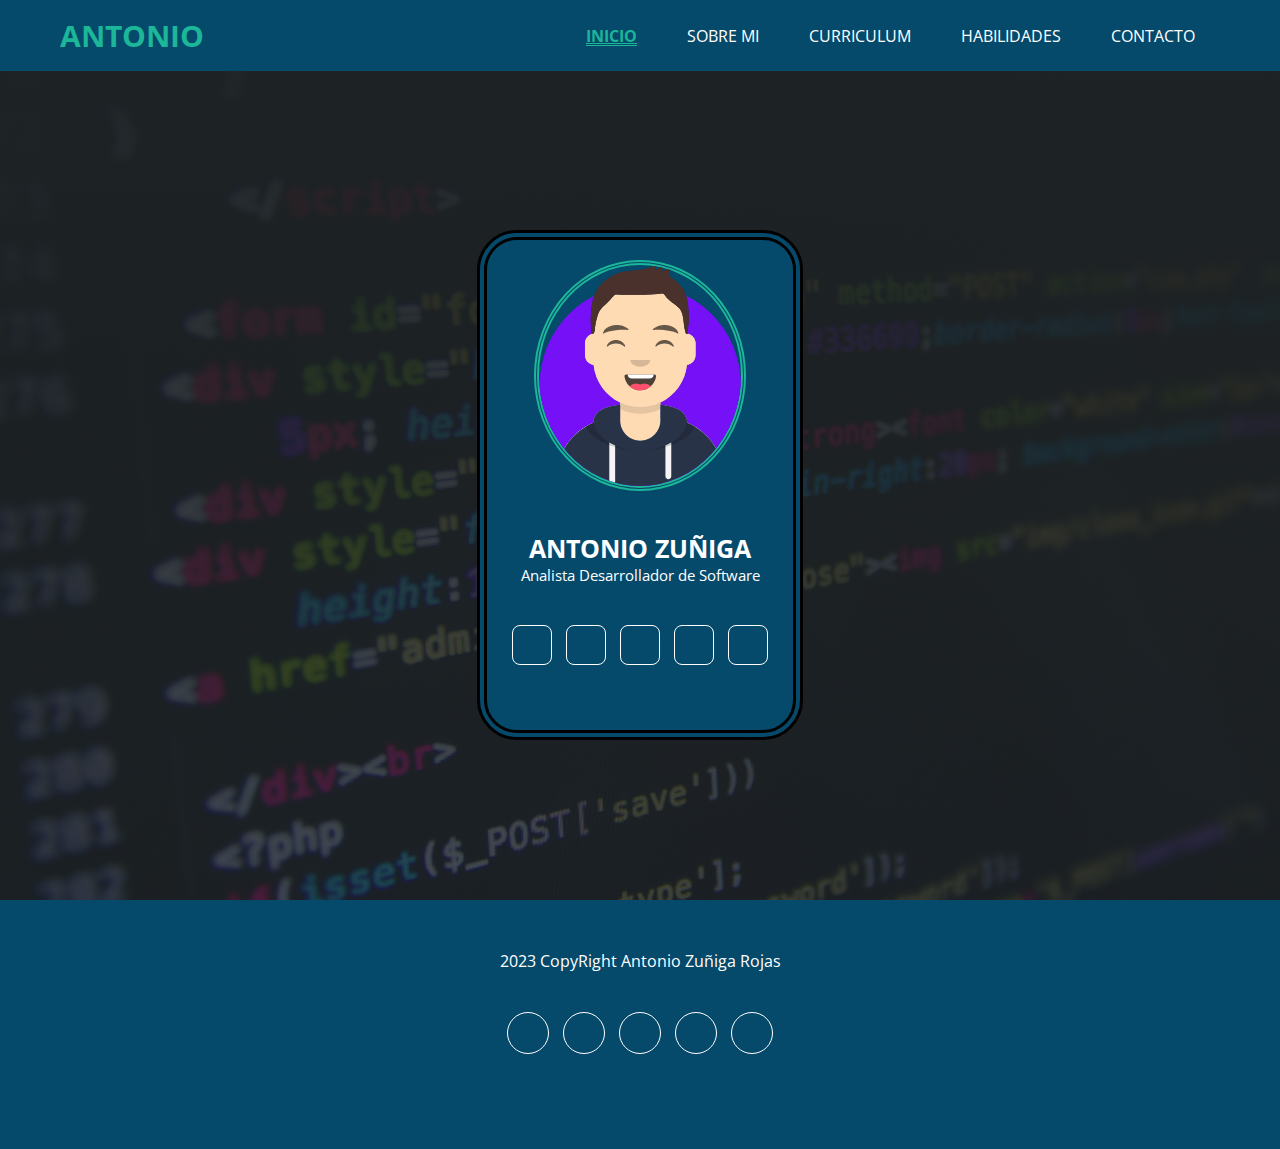
<file: index.html>
<!DOCTYPE html>
<html lang="en">
<head>
    <meta charset="UTF-8">
    <meta name="viewport" content="width=device-width, initial-scale=1.0">

    <link rel="stylesheet" href="https://cdnjs.cloudflare.com/ajax/libs/font-awesome/6.1.2/css/all.min.css" integrity="sha512-1sCRPdkRXhBV2PBLUdRb4tMg1w2YPf37qatUFeS7zlBy7jJI8Lf4VHwWfZZfpXtYSLy85pkm9GaYVYMfw5BC1A==" crossorigin="anonymous" referrerpolicy="no-referrer" />

    <link rel="stylesheet" href="./css/style.css">
    <title>Antonio Zuñiga - Inicio</title>
    <meta name="description" content="Soy un analista desarrollador de sistemas cuyo objetivo es ayudar a las personas | Obtenga más información aquí.">
    <meta name="keywords" content="Desarrollo de software, Soluciones tecnológicas, Innovación digital, Desarrollo a medida, Aplicaciones personalizadas, Transformación digital, Ingeniería de software, Diseño de software, Desarrollo ágil, Soluciones escalables, Consultoría tecnológica, Experiencia de usuario (UX), Integración de sistemas, Desarrollo frontend y backend, Programación a medida, Automatización de procesos, Desarrollo web y móvil, Tecnologías emergentes, Optimización de código, Mantenimiento y soporte técnico">
</head>
<body>
    <!-- HEADER -->
    <div class="container-header">
        <header>
            <div class="logo">
                <a href="./index.html">ANTONIO</a>
            </div>
            <nav id="nav" class="nav">
                <ul>
                    <li><a  class="menu-activo" href="./index.html">INICIO</a></li>
                    <li><a href="./pages/sobreMi.html">SOBRE MI</a></li>
                    <li><a href="./pages/curriculum.html">CURRICULUM</a></li>
                    <li><a href="./pages/habilitades.html">HABILIDADES</a></li>
                    <li><a href="./pages/contacto.html">CONTACTO</a></li>
                </ul>
            </nav>
            <div class="nav-oculto" onclick="menu()">
                <i class="fa-solid fa-bars"></i>
            </div>
        </header>
    </div>

    <!-- MAIN -->
    <main class="main">
        <div class="container-principal">
            <div class="container-img bounce-in-top">
                <img src="./img/yo.svg" alt="fotoPerfil">
            </div>
            <h1>ANTONIO ZUÑIGA</h1>
            <h2>Analista Desarrollador de Software</h2>
            <div class="redesSociales">
                <a href="#"><i class="fa-brands fa-linkedin"></i></a>
                <a href="#"><i class="fa-brands fa-twitter"></i></a>
                <a href="#"><i class="fa-brands fa-facebook"></i></a>
                <a href="#"><i class="fa-solid fa-rss"></i></a>
                <a href="#"><i class="fa-brands fa-skype"></i></a>
            </div>
        </div>
    </main>

    <!-- FOOTER -->
    <footer>
        <div>
            2023 CopyRight Antonio Zuñiga Rojas
        </div>
        <div class="redesSociales">
            <a href="#"><i class="fa-brands fa-linkedin"></i></a>
            <a href="#"><i class="fa-brands fa-twitter"></i></a>
            <a href="#"><i class="fa-brands fa-facebook"></i></a>
            <a href="#"><i class="fa-solid fa-rss"></i></a>
            <a href="#"><i class="fa-brands fa-skype"></i></a>
        </div>
    </footer>

    <script src="./js/script.js"></script>
</body>
</html>
</file>
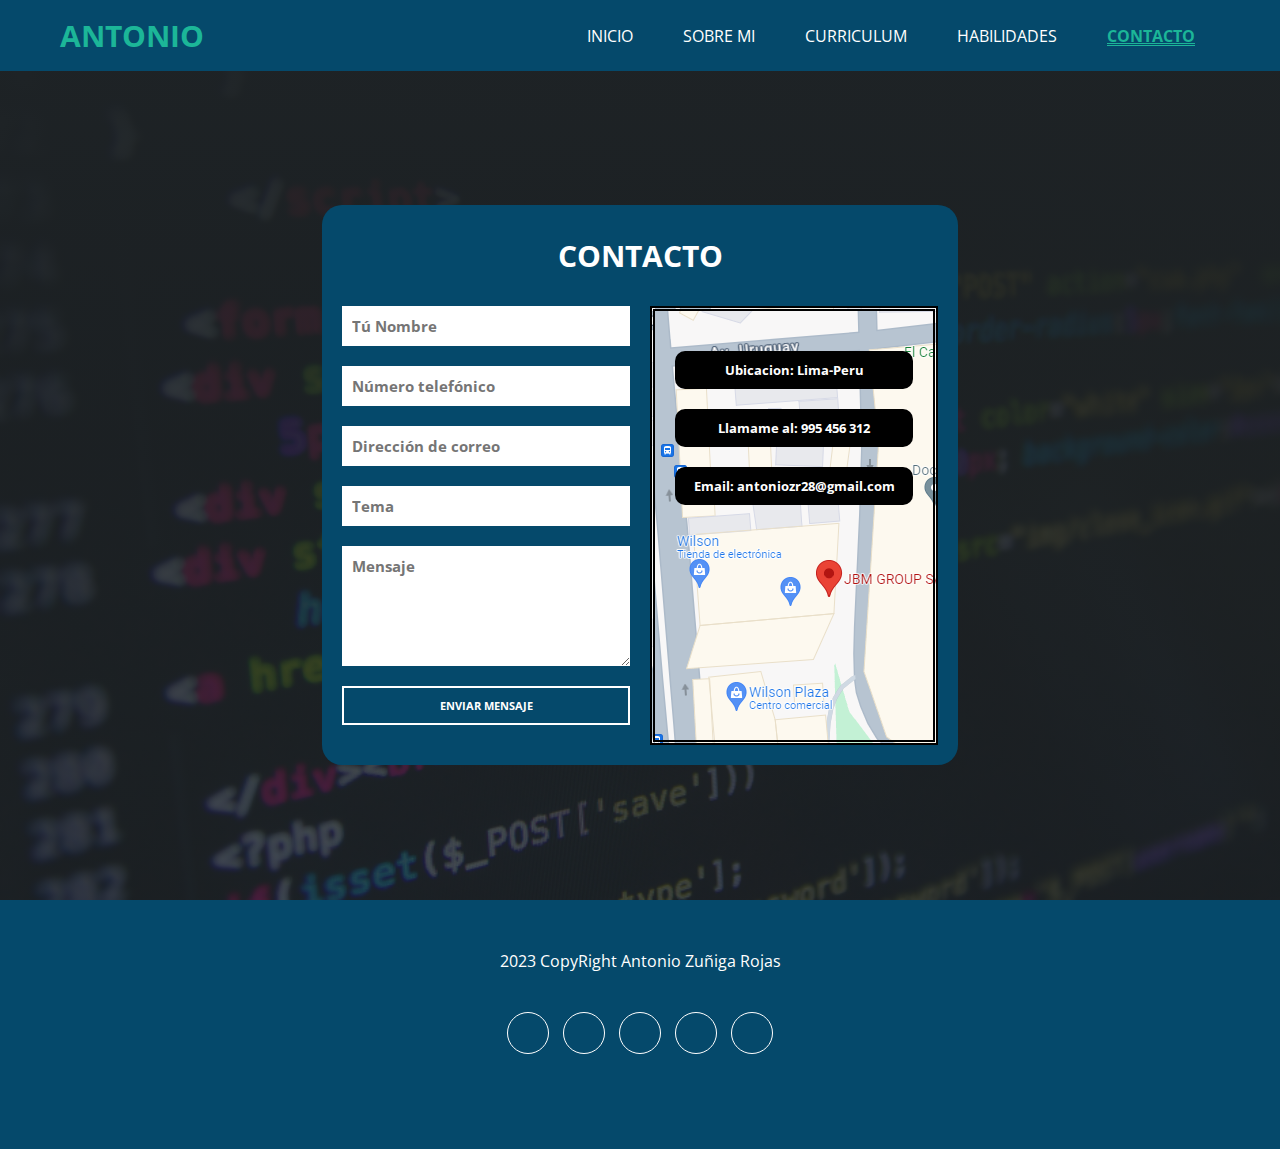
<file: pages/contacto.html>
<!DOCTYPE html>
<html lang="en">
<head>
    <meta charset="UTF-8">
    <meta name="viewport" content="width=device-width, initial-scale=1.0">

    <link rel="stylesheet" href="https://cdnjs.cloudflare.com/ajax/libs/font-awesome/6.1.2/css/all.min.css" integrity="sha512-1sCRPdkRXhBV2PBLUdRb4tMg1w2YPf37qatUFeS7zlBy7jJI8Lf4VHwWfZZfpXtYSLy85pkm9GaYVYMfw5BC1A==" crossorigin="anonymous" referrerpolicy="no-referrer" />

    <link rel="stylesheet" href="../css/style.css">
    <title>Antonio Zuñiga - Contacto</title>
    <meta name="description" content="Siempre estoy abierto a discutir trabajos de desarrollo de software u oportunidades de asociación.">
    <meta name="keywords" content="Contacto, Soporte técnico, Consultas, Información de contacto, Comunicación, Colaboración, Consultoría tecnológica, Asistencia,
    Servicio al cliente, Formulario de contacto, Colaboración empresarial, Solicitar presupuesto, Ayuda técnica, Equipo de ventas,
    Atención al cliente, Comunicarse con nosotros, Reclamaciones, Preguntas frecuentes (FAQ), Soporte en línea, Asesoramiento personalizado
    ">
</head>
<body>
    <!-- HEADER -->
    <div class="container-header">
        <header>
            <div class="logo">
                <a href="../index.html">ANTONIO</a>
            </div>
            <nav id="nav" class="nav">
                <ul>
                    <li><a href="../index.html">INICIO</a></li>
                    <li><a href="./sobreMi.html">SOBRE MI</a></li>
                    <li><a href="./curriculum.html">CURRICULUM</a></li>
                    <li><a href="./habilitades.html">HABILIDADES</a></li>
                    <li><a class="menu-activo" href="./contacto.html">CONTACTO</a></li>
                </ul>
            </nav>
            <div class="nav-oculto" onclick="menu()">
                <i class="fa-solid fa-bars"></i>
            </div>
        </header>
    </div>

    <!-- MAIN -->
    <main class="main">
        <section class="contacto jello-horizontal">
            <div class="contenido">
                <h2>CONTACTO</h2>
                <div class="fila">
                    <div class="col">
                        <input type="text" placeholder="Tú Nombre">
                        <input type="text" placeholder="Número telefónico">
                        <input type="text" placeholder="Dirección de correo">
                        <input type="text" placeholder="Tema">
                        <textarea name="" id="" cols="30" rows="5" placeholder="Mensaje"></textarea>
                        <button>ENVIAR MENSAJE</button>
                    </div>
                    <div class="col">
                        <div class="datos">
                            
                            <ul>
                                <li>
                                    <i class="fa-solid fa-location-dot"></i>
                                    Ubicacion: Lima-Peru
                                </li>
                                <li>
                                    <i class="fa-solid fa-mobile-screen"></i>
                                    Llamame al: 995 456 312
                                </li>
                                <li>
                                    <i class="fa-solid fa-envelope"></i>
                                    Email: antoniozr28@gmail.com
                                </li>
                            </ul>    
                        </div>
                    </div>
                </div>
            </div>
        </section>
    </main>

    <!-- FOOTER -->
    <footer>
        <div>
            2023 CopyRight Antonio Zuñiga Rojas
        </div>
        <div class="redesSociales">
            <a href="#"><i class="fa-brands fa-linkedin"></i></a>
            <a href="#"><i class="fa-brands fa-twitter"></i></a>
            <a href="#"><i class="fa-brands fa-facebook"></i></a>
            <a href="#"><i class="fa-solid fa-rss"></i></a>
            <a href="#"><i class="fa-brands fa-skype"></i></a>
        </div>
    </footer>

    <script src="../js/script.js"></script>
</body>
</html>
</file>
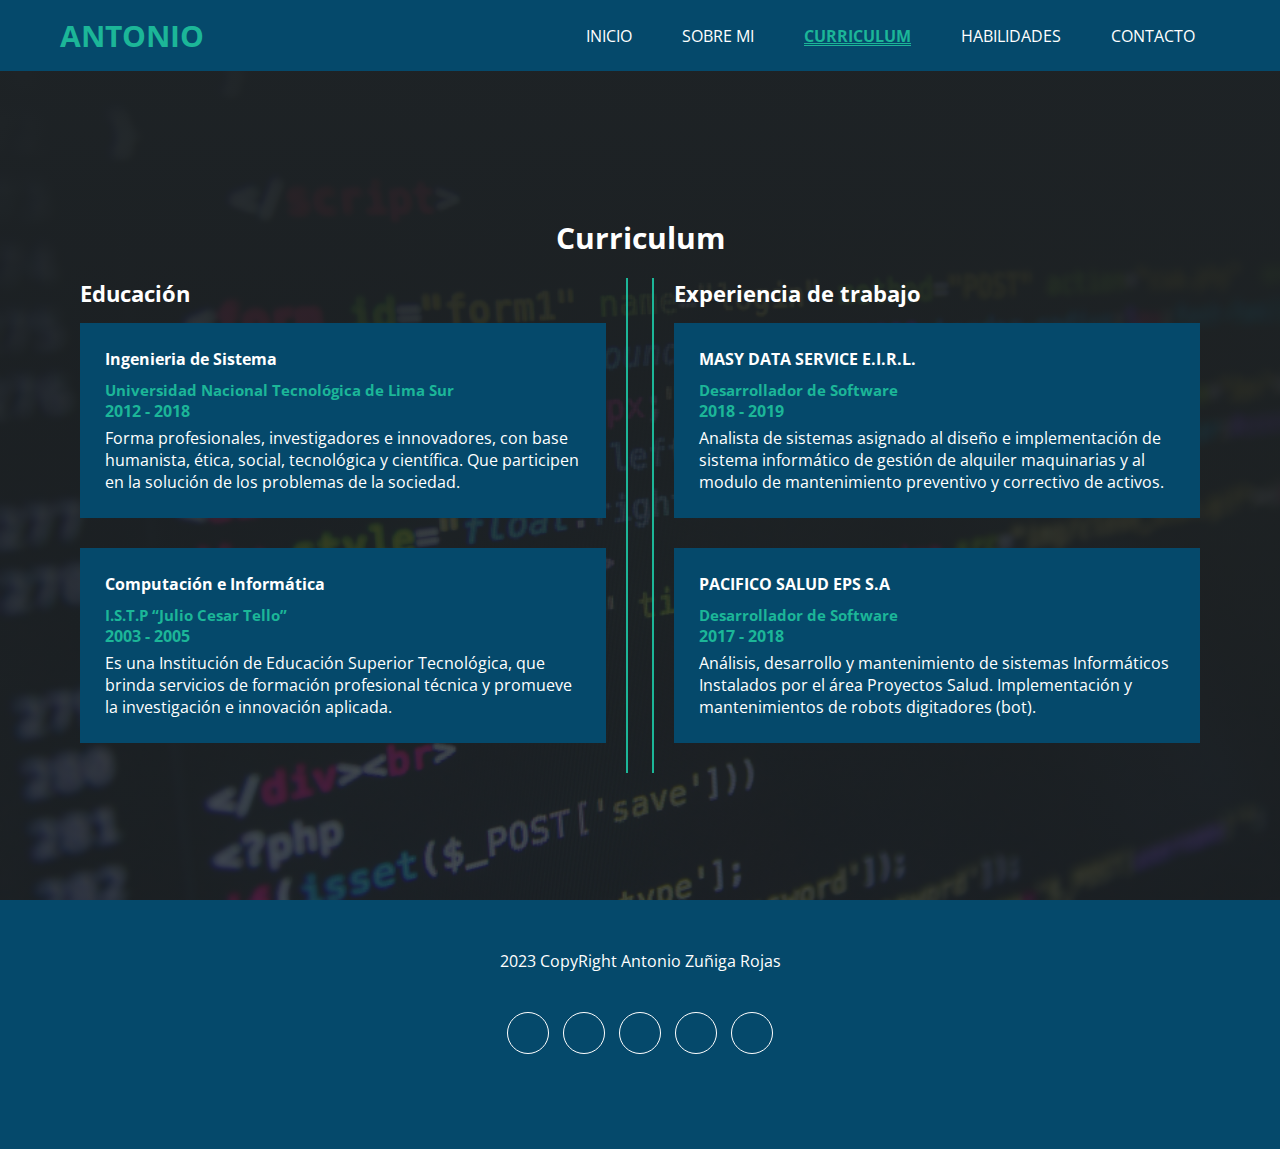
<file: pages/curriculum.html>
<!DOCTYPE html>
<html lang="en">
<head>
    <meta charset="UTF-8">
    <meta name="viewport" content="width=device-width, initial-scale=1.0">

    <link rel="stylesheet" href="https://cdnjs.cloudflare.com/ajax/libs/font-awesome/6.1.2/css/all.min.css" integrity="sha512-1sCRPdkRXhBV2PBLUdRb4tMg1w2YPf37qatUFeS7zlBy7jJI8Lf4VHwWfZZfpXtYSLy85pkm9GaYVYMfw5BC1A==" crossorigin="anonymous" referrerpolicy="no-referrer" />

    <link rel="stylesheet" href="../css/style.css">
    <title>Antonio Zuñiga - Curriculum</title>
    <meta name="description" content="Desde que inicie mi viaje profesional hace 10 años, he realizado trabajos para empresas y he colaborado con personas talentosas para crear productos digitales">
    <meta name="keywords" content="Currículum vitae, Portafolio personal, Experiencia profesional, Educación y formación, Habilidades clave, Proyectos destacados, Logros profesionales, Perfil profesional, Trayectoria laboral, Competencias técnicas, Certificaciones, Aptitudes personales, Idiomas, Referencias, Desarrollo de carrera, Innovación, Colaboración, Creatividad, Herramientas y tecnologías, Metodologías de trabajo">
    
</head>
<body>
    <!-- HEADER -->
    <div class="container-header">
        <header>
            <div class="logo">
                <a href="../index.html">ANTONIO</a>
            </div>
            <nav id="nav" class="nav">
                <ul>
                    <li><a href="../index.html">INICIO</a></li>
                    <li><a href="./sobreMi.html">SOBRE MI</a></li>
                    <li><a class="menu-activo" href="./curriculum.html">CURRICULUM</a></li>
                    <li><a href="./habilitades.html">HABILIDADES</a></li>
                    <li><a href="./contacto.html">CONTACTO</a></li>
                </ul>
            </nav>
            <div class="nav-oculto" onclick="menu()">
                <i class="fa-solid fa-bars"></i>
            </div>
        </header>
    </div>

    <!-- MAIN -->
    <main class="main">
        <section class="curriculum">
            <div class="contenido">
                <div>
                    <h2>Curriculum</h2>
                </div>
                
                <div class="row">
                    <div class="col izq scale-in-hor-right">
                        <h3>Educación</h3>
                        <div class="item">
                            <h4>Ingenieria de Sistema</h4>
                            <span class="casa">Universidad Nacional Tecnológica de Lima Sur</span>
                            <span class="fecha">2012 - 2018</span>
                            <p>Forma profesionales, investigadores e innovadores, con base humanista, ética, social, tecnológica y científica. Que participen en la solución de los problemas de la sociedad.</p>
                        </div>
                        <div class="item">
                            <h4>Computación e Informática</h4>
                            <span class="casa">I.S.T.P “Julio Cesar Tello”</span>
                            <span class="fecha">2003 - 2005</span>
                            <p>Es una Institución de Educación Superior Tecnológica, que brinda servicios de formación profesional técnica y promueve la investigación e innovación aplicada.</p>
                        </div>
                    </div>
    
                    <div class="col der scale-in-hor-left">
                        <h3>Experiencia de trabajo</h3>
                        <div class="item">
                            <h4>MASY DATA SERVICE E.I.R.L.</h4>
                            <span class="casa">Desarrollador de Software</span>
                            <span class="fecha">2018 - 2019</span>
                            <p>Analista de sistemas asignado al diseño e implementación de sistema informático de gestión de alquiler maquinarias y al modulo de mantenimiento preventivo y correctivo de activos.</p>
                        </div>
                        <div class="item">
                            <h4>PACIFICO SALUD EPS S.A</h4>
                            <span class="casa">Desarrollador de Software</span>
                            <span class="fecha">2017 - 2018</span>
                            <p>Análisis, desarrollo y mantenimiento de sistemas Informáticos Instalados por el área Proyectos Salud. Implementación y mantenimientos de robots digitadores (bot).</p>
                        </div>
                    </div>
                </div>
            </div>
        </section>
    </main>

    <!-- FOOTER -->
    <footer>
        <div>
            2023 CopyRight Antonio Zuñiga Rojas
        </div>
        <div class="redesSociales">
            <a href="#"><i class="fa-brands fa-linkedin"></i></a>
            <a href="#"><i class="fa-brands fa-twitter"></i></a>
            <a href="#"><i class="fa-brands fa-facebook"></i></a>
            <a href="#"><i class="fa-solid fa-rss"></i></a>
            <a href="#"><i class="fa-brands fa-skype"></i></a>
        </div>
    </footer>

    <script src="../js/script.js"></script>
</body>
</html>
</file>
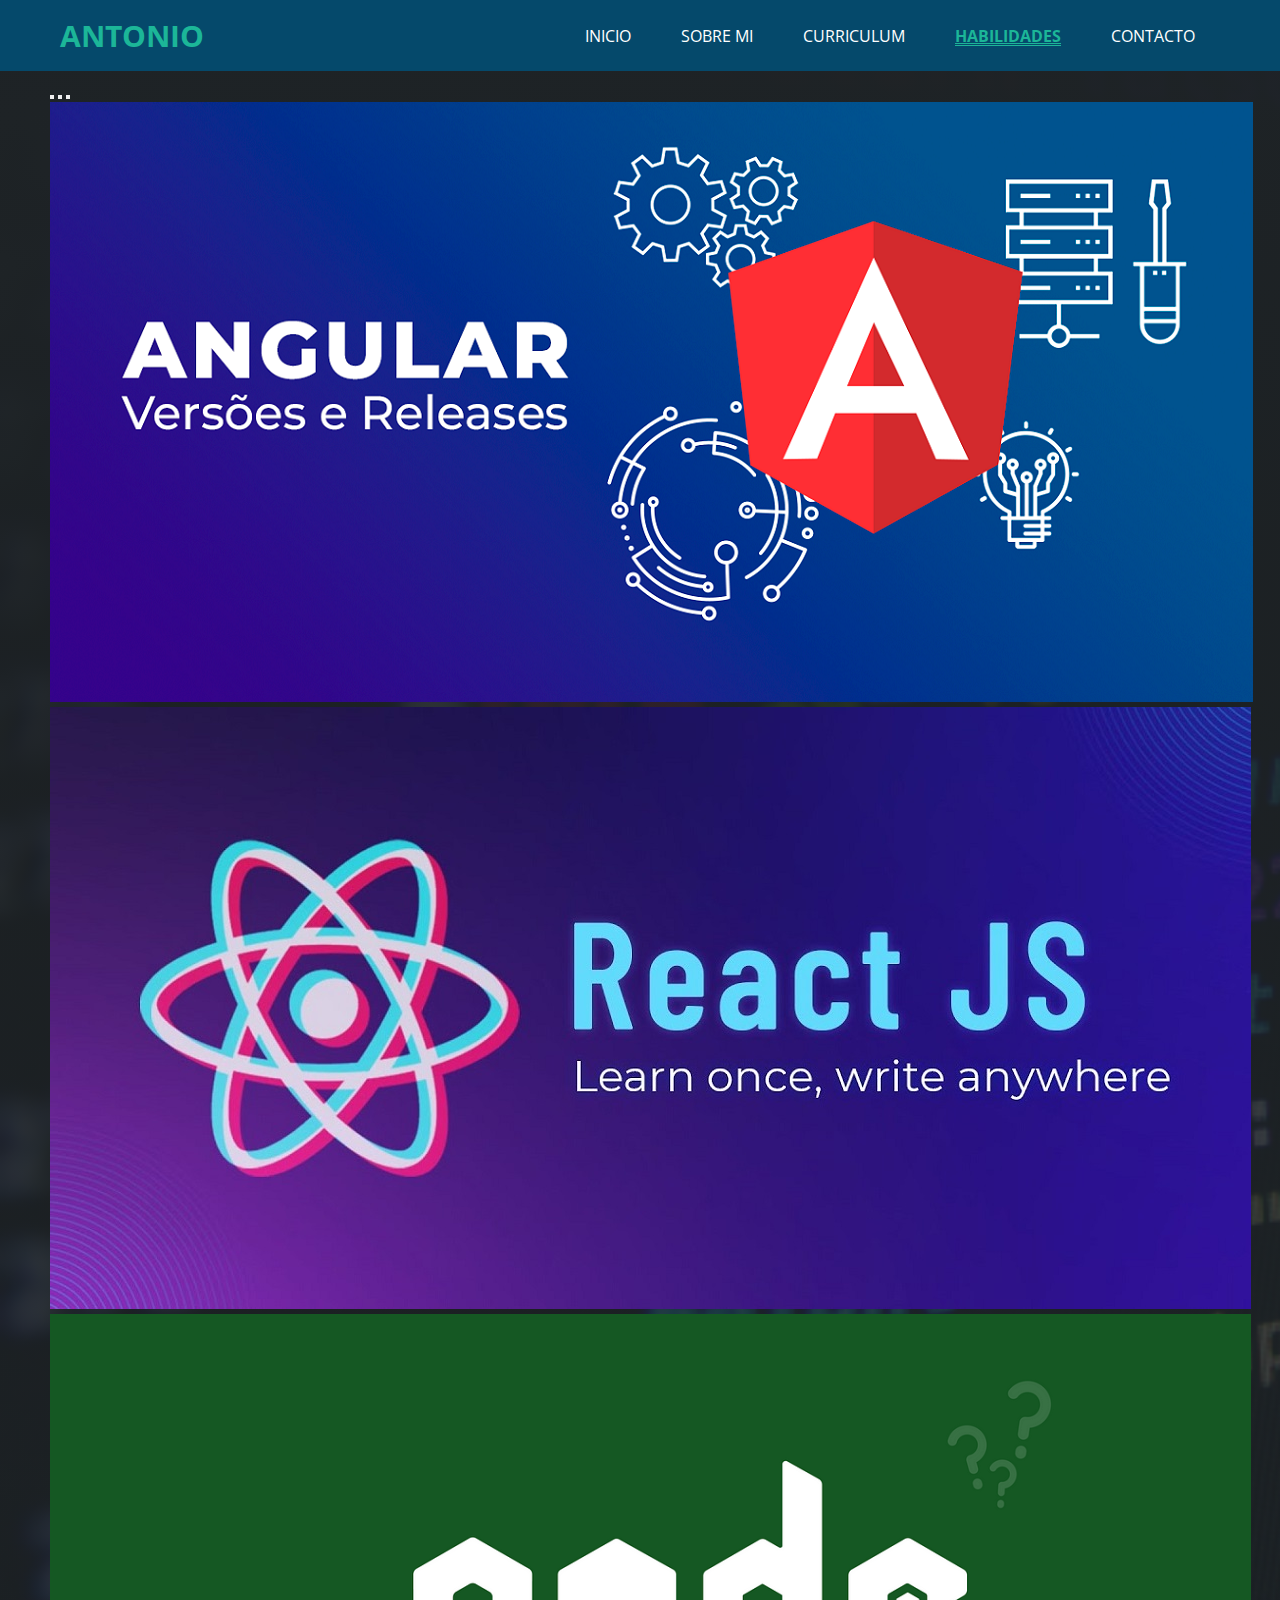
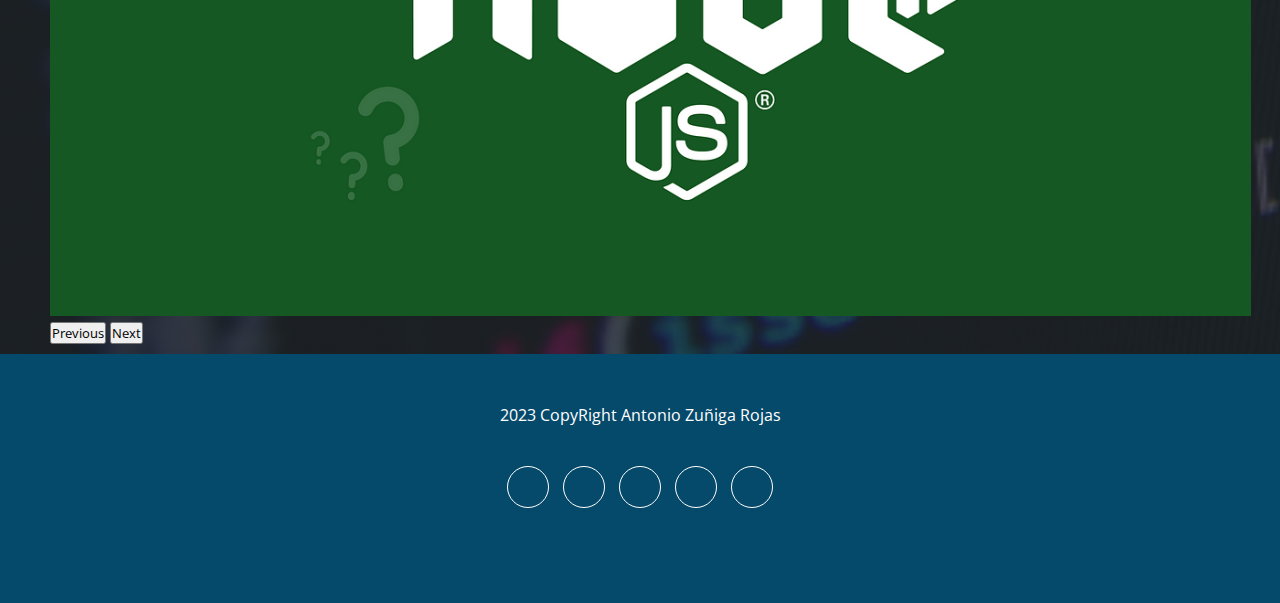
<file: pages/habilitades.html>
<!DOCTYPE html>
<html lang="en">
<head>
    <meta charset="UTF-8">
    <meta name="viewport" content="width=device-width, initial-scale=1.0">
    
    <link rel="stylesheet" href="https://cdnjs.cloudflare.com/ajax/libs/font-awesome/6.1.2/css/all.min.css" integrity="sha512-1sCRPdkRXhBV2PBLUdRb4tMg1w2YPf37qatUFeS7zlBy7jJI8Lf4VHwWfZZfpXtYSLy85pkm9GaYVYMfw5BC1A==" crossorigin="anonymous" referrerpolicy="no-referrer" />

    <link href="https://cdn.jsdelivr.net/npm/bootstrap@5.3.2/dist/css/bootstrap.min.css" rel="stylesheet" integrity="sha384-T3c6CoIi6uLrA9TneNEoa7RxnatzjcDSCmG1MXxSR1GAsXEV/Dwwykc2MPK8M2HN" crossorigin="anonymous">

    <link rel="stylesheet" href="../css/style.css">
    <title>Antonio Zuñiga - Habilidades</title>
    <meta name="description" content="Aquí hay algunos las herramientas que uso en mi trabajo diario.">
    <meta name="keywords" content="Habilidades técnicas, Competencias profesionales, Conocimientos especializados, Aptitudes técnicas, Competencias digitales, Destrezas profesionales, Habilidades destacadas, Capacidades técnicas, Destrezas clave, Competencias técnicas, Habilidades especializadas, Pericia técnica, Habilidades blandas, Competencias personales, Aptitudes interpersonales, Habilidades de comunicación, Habilidades de resolución de problemas, Habilidades analíticas, Competencias creativas, Habilidades colaborativas">
</head>
<body>
    <!-- HEADER -->
    <div class="container-header">
        <header>
            <div class="logo">
                <a href="../index.html">ANTONIO</a>
            </div>
            <nav id="nav" class="nav">
                <ul>
                    <li><a href="../index.html">INICIO</a></li>
                    <li><a href="./sobreMi.html">SOBRE MI</a></li>
                    <li><a href="./curriculum.html">CURRICULUM</a></li>
                    <li><a class="menu-activo" href="./habilitades.html">HABILIDADES</a></li>
                    <li><a href="./contacto.html">CONTACTO</a></li>
                </ul>
            </nav>
            <div class="nav-oculto" onclick="menu()">
                <i class="fa-solid fa-bars"></i>
            </div>
        </header>
    </div>

    <!-- MAIN -->
    <main class="main">
        <div class="habilidades scale-in-ver-top">
            <div id="carouselExampleIndicators" class="carousel slide">
                <div class="carousel-indicators">
                  <button type="button" data-bs-target="#carouselExampleIndicators" data-bs-slide-to="0" class="active" aria-current="true" aria-label="Slide 1"></button>
                  <button type="button" data-bs-target="#carouselExampleIndicators" data-bs-slide-to="1" aria-label="Slide 2"></button>
                  <button type="button" data-bs-target="#carouselExampleIndicators" data-bs-slide-to="2" aria-label="Slide 3"></button>
                </div>
                <div class="carousel-inner">
                  <div class="carousel-item active">
                    <img src="../img/angular.png" class="d-block w-100" alt="angular">
                  </div>
                  <div class="carousel-item">
                    <img src="../img/react.jpg" class="d-block w-100" alt="react">
                  </div>
                  <div class="carousel-item">
                    <img src="../img/nodejs.png" class="d-block w-100" alt="nodejs">
                  </div>
                </div>
                <button class="carousel-control-prev" type="button" data-bs-target="#carouselExampleIndicators" data-bs-slide="prev">
                  <span class="carousel-control-prev-icon" aria-hidden="true"></span>
                  <span class="visually-hidden">Previous</span>
                </button>
                <button class="carousel-control-next" type="button" data-bs-target="#carouselExampleIndicators" data-bs-slide="next">
                  <span class="carousel-control-next-icon" aria-hidden="true"></span>
                  <span class="visually-hidden">Next</span>
                </button>
            </div>
        </div>
    </main>

    <!-- FOOTER -->
    <footer>
        <div>
            2023 CopyRight Antonio Zuñiga Rojas
        </div>
        <div class="redesSociales">
            <a href="#"><i class="fa-brands fa-linkedin"></i></a>
            <a href="#"><i class="fa-brands fa-twitter"></i></a>
            <a href="#"><i class="fa-brands fa-facebook"></i></a>
            <a href="#"><i class="fa-solid fa-rss"></i></a>
            <a href="#"><i class="fa-brands fa-skype"></i></a>
        </div>
    </footer>

    <script src="../js/script.js"></script>
    <script src="https://cdn.jsdelivr.net/npm/bootstrap@5.3.2/dist/js/bootstrap.bundle.min.js" integrity="sha384-C6RzsynM9kWDrMNeT87bh95OGNyZPhcTNXj1NW7RuBCsyN/o0jlpcV8Qyq46cDfL" crossorigin="anonymous"></script>
</body>
</html>
</file>
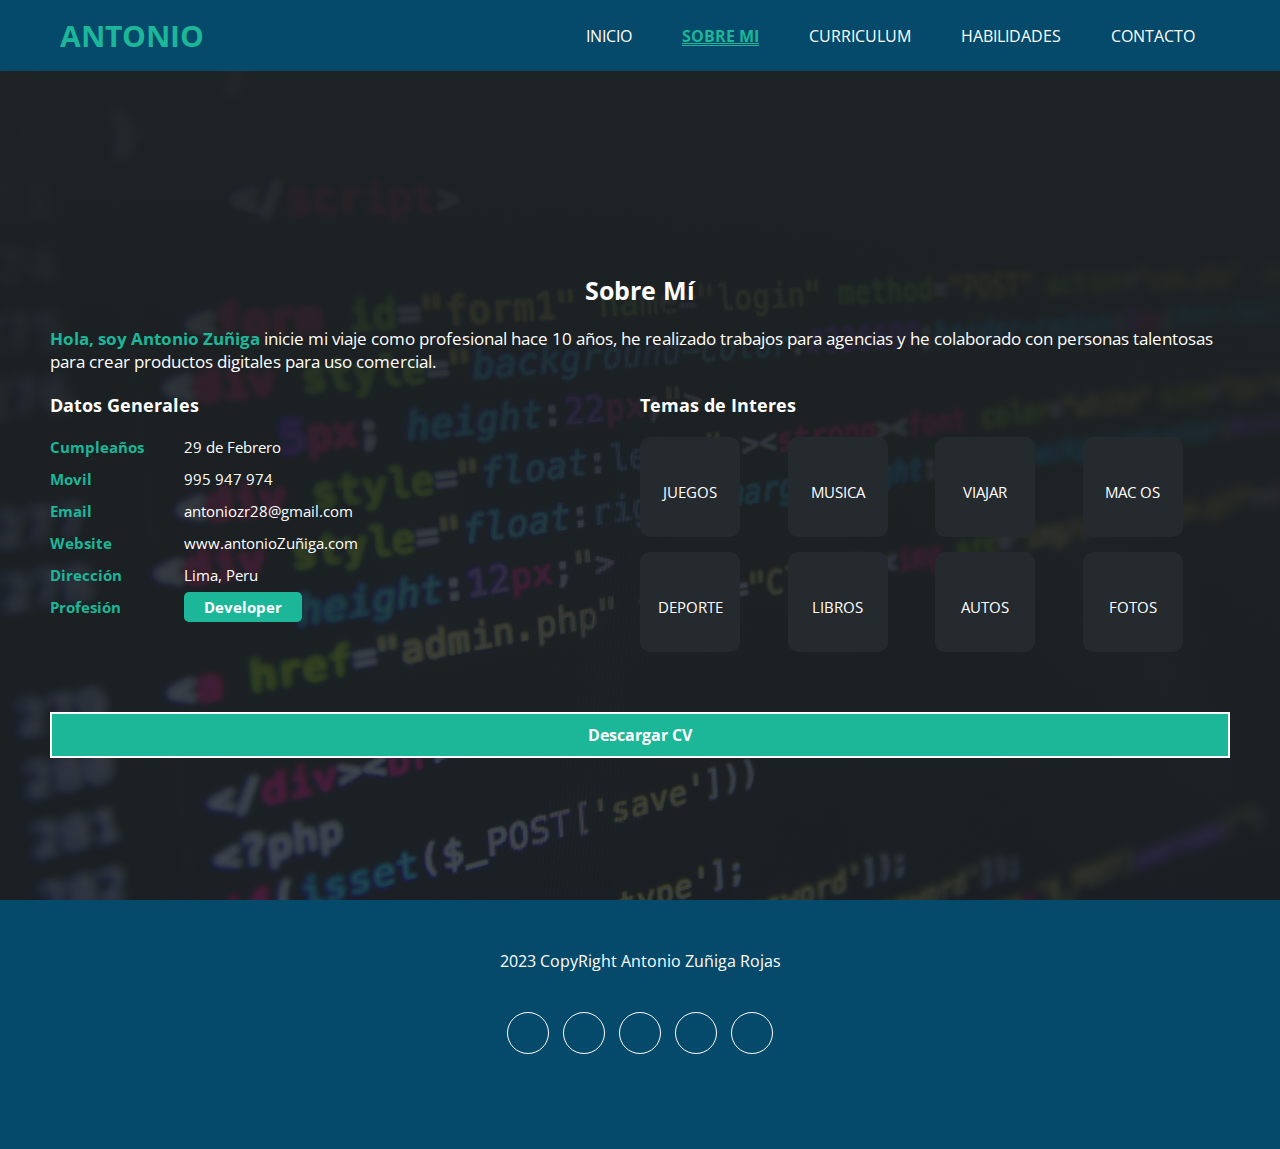
<file: pages/sobreMi.html>
<!DOCTYPE html>
<html lang="en">
<head>
    <meta charset="UTF-8">
    <meta name="viewport" content="width=device-width, initial-scale=1.0">

    <link rel="stylesheet" href="https://cdnjs.cloudflare.com/ajax/libs/font-awesome/6.1.2/css/all.min.css" integrity="sha512-1sCRPdkRXhBV2PBLUdRb4tMg1w2YPf37qatUFeS7zlBy7jJI8Lf4VHwWfZZfpXtYSLy85pkm9GaYVYMfw5BC1A==" crossorigin="anonymous" referrerpolicy="no-referrer" />

    <link rel="stylesheet" href="../css/style.css">
    <title>Antonio Zuñiga - Sobre mi</title>
    <meta name="description" content="Hola, soy Antonio un gusto conocerlo. Analizo e implemento sistemas maravillosamente y me encanta lo que hago.">
    <meta name="keywords" content="Acerca de mí, Perfil profesional, Trayectoria personal, Historia profesional, Mi historia, Biografía, Valores personales, Objetivos profesionales, Filosofía de trabajo, Visión personal, Pasiones, Logros personales, Experiencia laboral, Educación, Intereses, Contribuciones profesionales, Descripción personal, Compromisos profesionales, Enfoque laboral,Aspiraciones profesionales">
</head>
<body>
    <!-- HEADER -->
    <div class="container-header">
        <header>
            <div class="logo">
                <a href="../index.html">ANTONIO</a>
            </div>
            <nav id="nav" class="nav">
                <ul>
                    <li><a href="../index.html">INICIO</a></li>
                    <li><a class="menu-activo" href="./sobreMi.html">SOBRE MI</a></li>
                    <li><a href="./curriculum.html">CURRICULUM</a></li>
                    <li><a href="./habilitades.html">HABILIDADES</a></li>
                    <li><a href="./contacto.html">CONTACTO</a></li>
                </ul>
            </nav>
            <div class="nav-oculto" onclick="menu()">
                <i class="fa-solid fa-bars"></i>
            </div>
        </header>
    </div>

    <!-- MAIN -->
    <main class="main">
        <div class="main-sobre-mi">
            <div class="titulo">
                <h2>Sobre Mí</h2>
            </div>
            <div class="descripcion">
                <p><span>Hola, soy Antonio Zuñiga</span> inicie mi viaje como profesional hace 10 años, he realizado trabajos para agencias y he colaborado con personas talentosas para crear productos digitales para uso comercial.</p>
            </div>

            <div class="row">
                <div class="column datosGenerales">
                    <h3>Datos Generales</h3>
                    <ul>
                        <li>
                            <strong>Cumpleaños</strong>
                            29 de Febrero
                        </li>
                        <li>
                            <strong>Movil</strong>
                            995 947 974
                        </li>
                        <li>
                            <strong>Email</strong>
                            antoniozr28@gmail.com
                        </li>
                        <li>
                            <strong>Website</strong>
                            www.antonioZuñiga.com
                        </li>
                        <li>
                            <strong>Dirección</strong>
                            Lima, Peru
                        </li>
                        <li>
                            <strong>Profesión</strong>
                            <span>Developer</span>
                        </li>
                    </ul>
                </div>

                <div class="column temasDeInteres">
                    <h3>Temas de Interes</h3>
                    <div class="intereses">
                        <div class="interes slide-in-top interes1">
                            <i class="fa-solid fa-gamepad"></i>
                            <span>JUEGOS</span>
                        </div>
                        <div class="interes slide-in-top interes2">
                            <i class="fa-solid fa-headphones"></i>
                            <span>MUSICA</span>
                        </div>
                        <div class="interes slide-in-top interes3">
                            <i class="fa-solid fa-plane"></i>
                            <span>VIAJAR</span>
                        </div>
                        <div class="interes slide-in-top interes4">
                            <i class="fa-brands fa-apple"></i>
                            <span>MAC OS</span>
                        </div>
                        <div class="interes slide-in-top interes5">
                            <i class="fa-solid fa-person-hiking"></i>
                            <span>DEPORTE</span>
                        </div>
                        <div class="interes slide-in-top interes6">
                            <i class="fa-solid fa-book"></i>
                            <span>LIBROS</span>
                        </div>
                        <div class="interes slide-in-top interes7">
                            <i class="fa-solid fa-car"></i>
                            <span>AUTOS</span>
                        </div>
                        <div class="interes slide-in-top interes8">
                            <i class="fa-solid fa-camera"></i>
                            <span>FOTOS</span>
                        </div>
                    </div>
                </div>
            </div>
        

            <div class="descarga">
                <button class="vibrate-1">
                    Descargar CV <i class="fa-solid fa-download"></i>
                    <span class="overlay"></span>
                </button>
            </div>
        </div>
    </main>



    <!-- FOOTER -->
    <footer>
        <div>
            2023 CopyRight Antonio Zuñiga Rojas
        </div>
        <div class="redesSociales">
            <a href="#"><i class="fa-brands fa-linkedin"></i></a>
            <a href="#"><i class="fa-brands fa-twitter"></i></a>
            <a href="#"><i class="fa-brands fa-facebook"></i></a>
            <a href="#"><i class="fa-solid fa-rss"></i></a>
            <a href="#"><i class="fa-brands fa-skype"></i></a>
        </div>
    </footer>

    <script src="../js/script.js"></script>
</body>
</html>
</file>
<file: css/style.css>
@import url("https://fonts.googleapis.com/css2?family=Afacad&family=M+PLUS+Rounded+1c:wght@500;800&family=Open+Sans:ital,wght@0,300;0,700;0,800;1,300;1,500&family=Roboto:wght@100;700&family=Teko:wght@300;700&display=swap");
/*
$colorFondo: #2a3c46;
$colorTitulos: #db5406;
$colortexto: #fff;
*/
* {
  margin: 0;
  padding: 0;
  box-sizing: border-box;
  font-family: "Open Sans", sans-serif;
}

/* HEADER */
.container-header {
  background: #05496b;
  position: fixed;
  width: 100%;
  top: 0;
  left: 0;
  z-index: 99;
}
.container-header header {
  max-width: 1200px;
  padding: 15px 20px;
  margin: auto;
  display: flex;
  justify-content: space-between;
  align-items: center;
}
.container-header header .logo a {
  text-decoration: none;
  font-size: 30px;
  color: #1CB698;
  font-weight: 700;
}
.container-header header ul {
  list-style: none;
  display: flex;
}
.container-header header nav ul li a {
  color: #fff;
  text-decoration: none;
  margin-inline: 20px;
  padding: 5px;
  text-align: none;
}
.container-header header nav ul li a:hover {
  color: #1CB698;
  font-weight: bold;
  -webkit-text-decoration: underline double;
          text-decoration: underline double;
}
.container-header header nav ul li .menu-activo {
  color: #1CB698;
  font-weight: bold;
  -webkit-text-decoration: underline double;
          text-decoration: underline double;
}
@media (max-width: 980px) {
  .container-header header nav {
    display: none;
  }
}
.container-header .nav-oculto {
  background-color: #1CB698;
  color: #fff;
  padding: 5px 10px;
  border-radius: 50px;
  cursor: pointer;
  display: none;
}
@media (max-width: 980px) {
  .container-header .nav-oculto {
    display: block;
  }
}
@media (max-width: 980px) {
  .container-header nav.oculto {
    display: block;
    position: absolute;
    right: 0;
    top: 80px;
    background-color: black;
    width: 200px;
  }
}
@media (max-width: 980px) {
  .container-header nav.oculto ul {
    display: block !important;
  }
}
@media (max-width: 980px) {
  .container-header nav.oculto ul li {
    border-bottom: 1px solid #fff;
    padding: 10px 0;
  }
}

/* MAIN */
.main {
  background: linear-gradient(to top, rgba(30, 35, 38, 0.8), rgb(30, 35, 38)), url("../img/script.jpg");
  background-size: cover;
  min-height: 100vh;
  color: #fff;
  display: flex;
  align-items: center;
  padding-top: 70px;
  /* INICIO */
  /* SOBRE MI */
  /* HABILIDADES */
  /* CONTACTO */
  /* CURRICULUM */
}
.main .container-principal {
  background-color: #05496b;
  max-width: 350px;
  margin: auto;
  text-align: center;
  border-radius: 40px;
  padding: 20px;
  border: 10px double black;
  transition-property: all;
  transition-duration: 1s;
  transition-delay: 0s;
}
.main .container-principal:hover {
  background-color: #032080;
  color: orange;
}
.main .container-principal img {
  margin-top: 40px;
  border: 5px double #1CB698;
  display: block;
  width: 80%;
  margin: auto;
  border-radius: 100%;
}
.main .container-principal h1 {
  margin-top: 40px;
  font-size: 25px;
}
.main .container-principal h2 {
  font-size: 15px;
  font-weight: normal;
}
.main .container-principal .redesSociales a {
  color: #fff;
  display: inline-block;
  text-decoration: none;
  border: 1px solid #fff;
  border-radius: 20%;
  width: 40px;
  height: 40px;
  line-height: 40px;
  margin-inline: 5px;
  margin-block: 40px;
  font-size: 20px;
}
.main .container-principal .redesSociales a:hover {
  background-color: #1CB698;
}
.main .main-sobre-mi {
  max-width: 1200px;
  margin: auto;
  padding: 10px;
}
.main .main-sobre-mi h2 {
  margin-top: 60px;
  font-size: 25px;
  text-align: center;
  padding-block: 20px;
}
@media (max-width: 700px) {
  .main .main-sobre-mi h2 {
    margin-top: 10px;
  }
}
.main .main-sobre-mi p {
  font-size: 17px;
  margin-bottom: 20px;
}
.main .main-sobre-mi p span {
  font-weight: bold;
  color: #1CB698;
}
@media (max-width: 700px) {
  .main .main-sobre-mi p {
    font-size: 15px;
    margin-bottom: 10px;
  }
}
.main .main-sobre-mi .row {
  display: grid;
  grid-template-columns: 1fr 1fr;
  grid-template-areas: "datosGenerales temasDeInteres";
}
.main .main-sobre-mi .row .datosGenerales {
  grid-area: datosGenerales;
}
.main .main-sobre-mi .row .datosGenerales h3 {
  margin-bottom: 20px;
}
.main .main-sobre-mi .row .temasDeInteres {
  grid-area: temasDeInteres;
}
@media (max-width: 700px) {
  .main .main-sobre-mi .row .temasDeInteres {
    margin-bottom: 100px;
  }
}
.main .main-sobre-mi .row .temasDeInteres h3 {
  margin-bottom: 20px;
}
.main .main-sobre-mi .row .column {
  font-size: 15px;
  margin-bottom: 25px;
}
.main .main-sobre-mi .row .column ul {
  list-style: none;
}
.main .main-sobre-mi .row .column ul li {
  margin: 12px 0;
}
.main .main-sobre-mi .row .column ul li strong {
  color: #1CB698;
  width: 130px;
  display: inline-block;
}
.main .main-sobre-mi .row .column ul li span {
  background-color: #1CB698;
  color: white;
  padding: 5px 20px;
  font-weight: bold;
  font-size: 15px;
  border-radius: 5px;
}
@media (max-width: 700px) {
  .main .main-sobre-mi .row .column ul li span {
    font-size: 10px;
  }
}
@media (max-width: 700px) {
  .main .main-sobre-mi .row .column ul li {
    margin: 5px 0;
  }
}
.main .main-sobre-mi .row .column .intereses {
  display: grid;
  grid-template-columns: repeat(4, 1fr);
}
.main .main-sobre-mi .row .column .intereses .interes {
  width: 100px;
  height: 100px;
  background-color: #252A2E;
  border-radius: 10px;
  margin: 0 15px 15px 0;
  display: flex;
  flex-direction: column;
  align-items: center;
  justify-content: center;
}
.main .main-sobre-mi .row .column .intereses .interes:hover {
  background-color: #1CB698;
}
.main .main-sobre-mi .row .column .intereses .interes i {
  font-size: 30px;
  margin-bottom: 10px;
}
@media (max-width: 700px) {
  .main .main-sobre-mi .row .column .intereses .interes i {
    font-size: 15px;
    margin-bottom: 5px;
  }
}
@media (max-width: 700px) {
  .main .main-sobre-mi .row .column .intereses .interes {
    width: 50px;
    height: 50px;
  }
}
@media (max-width: 700px) {
  .main .main-sobre-mi .row .column .intereses .interes span {
    font-size: 10px;
  }
}
.main .main-sobre-mi .row .column .intereses .interes1 {
  animation-delay: 0.1s;
}
.main .main-sobre-mi .row .column .intereses .interes2 {
  animation-delay: 0.2s;
}
.main .main-sobre-mi .row .column .intereses .interes3 {
  animation-delay: 0.3s;
}
.main .main-sobre-mi .row .column .intereses .interes4 {
  animation-delay: 0.4s;
}
.main .main-sobre-mi .row .column .intereses .interes5 {
  animation-delay: 0.5s;
}
.main .main-sobre-mi .row .column .intereses .interes6 {
  animation-delay: 0.6s;
}
.main .main-sobre-mi .row .column .intereses .interes7 {
  animation-delay: 0.7s;
}
.main .main-sobre-mi .row .column .intereses .interes8 {
  animation-delay: 0.8s;
}
@media (max-width: 700px) {
  .main .main-sobre-mi .row {
    display: grid;
    grid-template-columns: 1fr;
    grid-template-areas: "datosGenerales" "temasDeInteres";
  }
}
.main .main-sobre-mi button {
  cursor: pointer;
  background-color: #1CB698;
  border: 2px solid #fff;
  width: 100%;
  display: block;
  margin: 20px auto;
  padding: 10px 10px;
  font-size: 16px;
  color: white;
  position: relative;
  font-weight: bold;
  z-index: 10;
}
@media (max-width: 700px) {
  .main .main-sobre-mi button {
    margin: 0 auto;
  }
}
.main .habilidades {
  max-width: 1200px;
  margin: auto;
  padding: 10px;
}
.main .habilidades h2 {
  text-align: center;
  font-weight: bold;
}
.main .habilidades .conteiner-card {
  display: grid;
  grid-template-columns: 1fr 1fr;
  gap: 10px;
}
.main .contacto {
  margin: 10px auto;
  padding: 10px;
  background-color: #05496b;
  border-radius: 20px;
}
.main .contacto .contenido h2 {
  font-size: 30px;
  text-align: center;
  padding: 20px 0;
}
.main .contacto .contenido .fila {
  display: flex;
}
.main .contacto .contenido .fila .col {
  width: 100%;
  padding: 10px;
  position: relative;
}
.main .contacto .contenido .fila .col .datos {
  background-image: url(../img/ubicacion.png);
  min-height: 100%;
  padding: 20px;
  border: 5px double black;
}
.main .contacto .contenido .fila .col .datos ul {
  margin-top: 20px;
  list-style: none;
  text-align: center;
}
.main .contacto .contenido .fila .col .datos ul li {
  margin-bottom: 20px;
  background-color: black;
  padding: 10px;
  border-radius: 10px;
  font-size: 13px;
  font-weight: bold;
}
.main .contacto .contenido .fila .col button {
  cursor: pointer;
  background-color: transparent;
  border: 2px solid white;
  width: 100%;
  display: block;
  margin: 20px auto;
  padding: 10px 22px;
  font-size: 11px;
  color: #fff;
  position: relative;
  z-index: 10;
  font-weight: bold;
  animation-name: botonEnviarMensaje;
  animation-duration: 1s;
  animation-delay: 0s;
  animation-timing-function: ease-in-out;
  animation-iteration-count: infinite;
  animation-direction: alternate;
  /*
  &:hover{
      background-color: $colorTitulos;
      font-weight: bold;
  }
  */
}
@keyframes botonEnviarMensaje {
  from {
    width: 60%;
    background-color: #05496b;
  }
  to {
    width: 100%;
    background-color: #1CB698;
  }
}
.main .contacto .contenido .fila .col input,
.main .contacto .contenido .fila .col textarea {
  display: block;
  width: 100%;
  padding: 10px;
  border: none;
  margin-bottom: 20px;
  background-color: #fff;
  color: black;
  font-weight: 700;
  font-size: 15px;
}
.main .contacto .contenido .fila .col input:focus,
.main .contacto .contenido .fila .col textarea:focus {
  background-color: rgb(247, 236, 143);
}
@media (max-width: 700px) {
  .main .contacto .contenido .fila {
    display: block;
  }
}
.main .curriculum {
  margin: auto;
  color: #fff;
  padding: 20px 20px;
  max-width: 1200px;
}
.main .curriculum .contenido h2 {
  font-size: 30px;
  text-align: center;
  padding: 20px 0;
}
@media (max-width: 700px) {
  .main .curriculum .contenido h2 {
    font-size: 30px;
    text-align: center;
    padding: 20px 0 5px 0;
    font-size: 30px;
    text-align: center;
    padding: 20px 0 5px 0;
  }
}
.main .curriculum .row {
  display: flex;
  justify-content: space-between;
}
.main .curriculum .row .col {
  width: 49%;
  padding: 0 20px;
}
.main .curriculum .row .col h3 {
  font-size: 22px;
  margin-bottom: 15px;
}
@media (max-width: 700px) {
  .main .curriculum .row .col h3 {
    font-size: 22px;
    margin-bottom: 10px;
  }
}
@media (max-width: 700px) {
  .main .curriculum .row .col {
    width: 100%;
  }
}
@media (max-width: 700px) {
  .main .curriculum .row .col .item p {
    display: none;
  }
}
.main .curriculum .row .izq {
  border-right: 2px solid #1CB698;
}
.main .curriculum .row .der {
  border-left: 2px solid #1CB698;
}
.main .curriculum .row .item {
  padding: 25px;
  margin-bottom: 30px;
  background-color: #05496b;
  position: relative;
  transition: all 0.3s;
}
.main .curriculum .row .item:hover {
  transform: scale(1.1) translateY(-5px);
  box-shadow: rgba(46, 91, 240, 0.4) 0px 5px, rgba(82, 46, 240, 0.3) 0px 10px, rgba(120, 46, 240, 0.2) 0px 15px, rgba(98, 46, 240, 0.1) 0px 20px, rgba(240, 46, 170, 0.05) 0px 25px;
}
.main .curriculum .row .item h4 {
  font-size: 16px;
  margin-bottom: 10px;
}
@media (max-width: 700px) {
  .main .curriculum .row .item h4 {
    font-size: 16px;
    margin-bottom: 5px;
  }
}
.main .curriculum .row .item .casa {
  color: #1CB698;
  font-size: 15px;
  font-weight: bold;
  display: block;
}
.main .curriculum .row .item .fecha {
  display: block;
  color: #1CB698;
  margin-bottom: 5px;
  font-weight: bold;
}
@media (max-width: 700px) {
  .main .curriculum .row .item {
    padding: 10px 25px;
    margin-bottom: 10px;
    background-color: #05496b;
    position: relative;
  }
}
@media (max-width: 700px) {
  .main .curriculum .row {
    display: block;
  }
}

/*  ANIMISTA    */
.vibrate-1 {
  animation: vibrate-1 0.5s linear infinite both;
}
@keyframes vibrate-1 {
  0% {
    transform: translate(0);
  }
  20% {
    transform: translate(-2px, 2px);
  }
  40% {
    transform: translate(-2px, -2px);
  }
  60% {
    transform: translate(2px, 2px);
  }
  80% {
    transform: translate(2px, -2px);
  }
  100% {
    transform: translate(0);
  }
}
.bounce-in-top {
  animation: bounce-in-top 1.1s both;
}
@keyframes bounce-in-top {
  0% {
    transform: translateY(-500px);
    animation-timing-function: ease-in;
    opacity: 0;
  }
  38% {
    transform: translateY(0);
    animation-timing-function: ease-out;
    opacity: 1;
  }
  55% {
    transform: translateY(-65px);
    animation-timing-function: ease-in;
  }
  72% {
    transform: translateY(0);
    animation-timing-function: ease-out;
  }
  81% {
    transform: translateY(-28px);
    animation-timing-function: ease-in;
  }
  90% {
    transform: translateY(0);
    animation-timing-function: ease-out;
  }
  95% {
    transform: translateY(-8px);
    animation-timing-function: ease-in;
  }
  100% {
    transform: translateY(0);
    animation-timing-function: ease-out;
  }
}
.slide-in-top {
  animation: slide-in-top 0.5s cubic-bezier(0.25, 0.46, 0.45, 0.94) both;
}
@keyframes slide-in-top {
  0% {
    transform: translateY(-1000px);
    opacity: 0;
  }
  100% {
    transform: translateY(0);
    opacity: 1;
  }
}
.scale-in-hor-right {
  animation: scale-in-hor-right 0.5s cubic-bezier(0.25, 0.46, 0.45, 0.94) both;
}
@keyframes scale-in-hor-right {
  0% {
    transform: scaleX(0);
    transform-origin: 100% 100%;
    opacity: 1;
  }
  100% {
    transform: scaleX(1);
    transform-origin: 100% 100%;
    opacity: 1;
  }
}
.scale-in-hor-left {
  animation: scale-in-hor-left 0.5s cubic-bezier(0.25, 0.46, 0.45, 0.94) both;
}
@keyframes scale-in-hor-left {
  0% {
    transform: scaleX(0);
    transform-origin: 0 0;
    opacity: 1;
  }
  100% {
    transform: scaleX(1);
    transform-origin: 0 0;
    opacity: 1;
  }
}
.scale-in-ver-top {
  animation: scale-in-ver-top 0.5s cubic-bezier(0.25, 0.46, 0.45, 0.94) both;
}
@keyframes scale-in-ver-top {
  0% {
    transform: scaleY(0);
    transform-origin: 100% 0;
    opacity: 1;
  }
  100% {
    transform: scaleY(1);
    transform-origin: 100% 0;
    opacity: 1;
  }
}
.jello-horizontal {
  animation: jello-horizontal 0.9s both;
}
@keyframes jello-horizontal {
  0% {
    transform: scale3d(1, 1, 1);
  }
  30% {
    transform: scale3d(1.25, 0.75, 1);
  }
  40% {
    transform: scale3d(0.75, 1.25, 1);
  }
  50% {
    transform: scale3d(1.15, 0.85, 1);
  }
  65% {
    transform: scale3d(0.95, 1.05, 1);
  }
  75% {
    transform: scale3d(1.05, 0.95, 1);
  }
  100% {
    transform: scale3d(1, 1, 1);
  }
}
/* FOOTER */
footer {
  background-color: #05496b;
  color: #fff;
  padding: 50px 0 30px 0;
  text-align: center;
  position: relative;
  width: 100%;
}
footer .redesSociales {
  margin-bottom: 20px;
}
footer .redesSociales a {
  color: #fff;
  display: inline-block;
  text-decoration: none;
  border: 1px solid #fff;
  border-radius: 100%;
  width: 42px;
  height: 42px;
  line-height: 42px;
  margin: 40px 5px;
  font-size: 20px;
  transition: 0.3s;
}
footer .redesSociales a:hover {
  background-color: #1CB698;
}/*# sourceMappingURL=style.css.map */
</file>
